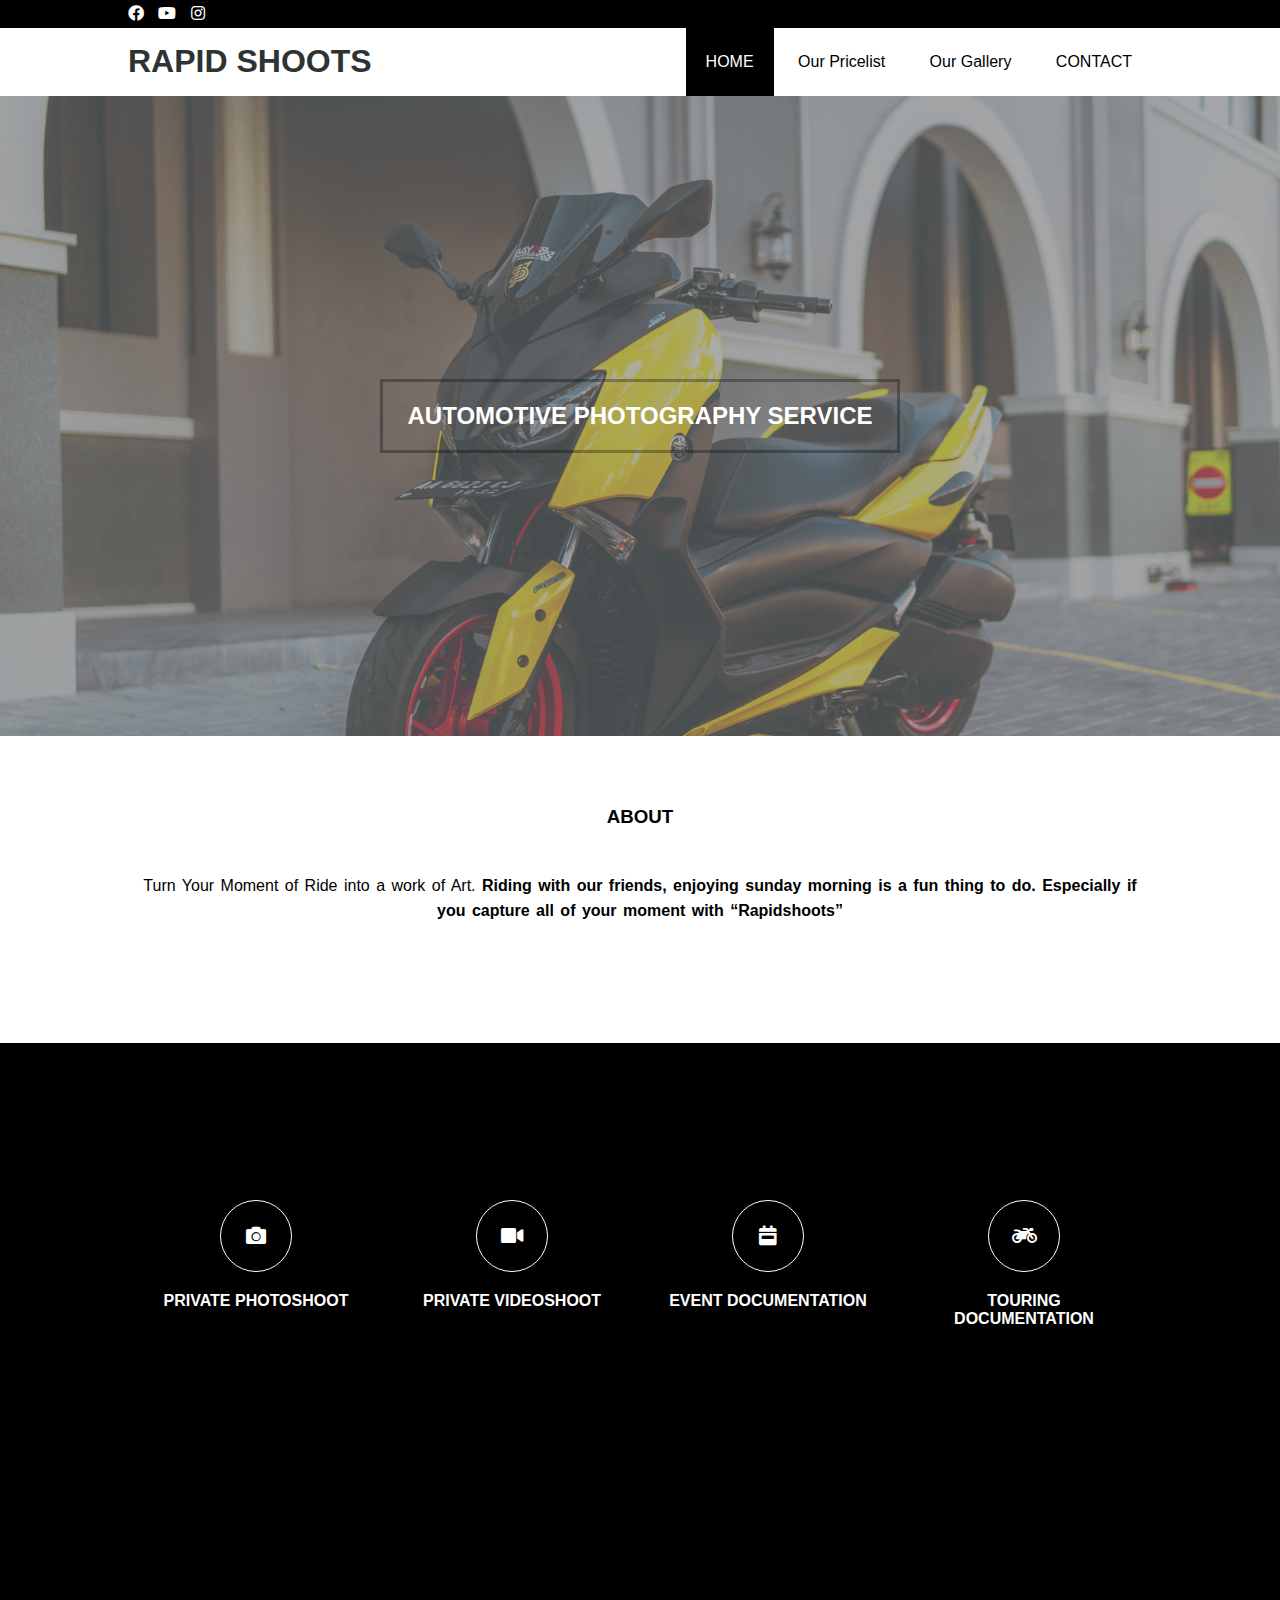
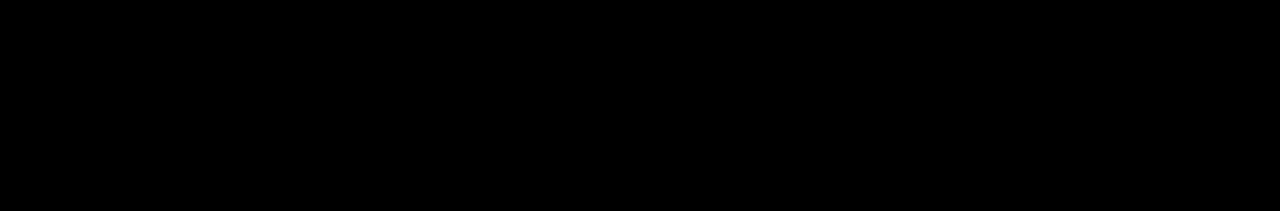
<file: index.html>
<!DOCTYPE html>
<html>
<head>
	<meta charset="utf-8">
	<meta name="viewport" content="width=device-width, initial-scale=1">
	<title>RAPIDSHOOTS</title>
	<link rel="stylesheet" type="text/css" href="css/style.css">
	<link rel="stylesheet" type="text/css" href="https://cdnjs.cloudflare.com/ajax/libs/font-awesome/5.13.0/css/all.min.css">
	<script src="https://code.jquery.com/jquery-3.5.1.min.js" integrity="sha256-9/aliU8dGd2tb6OSsuzixeV4y/faTqgFtohetphbbj0=" crossorigin="anonymous"></script>
</head>
<body>
	<!-- loader -->
	<div class="bg-loader">
		<div class="loader"></div>
	</div>

	<!-- header -->
	<div class="medsos">
		<div class="container">
			<ul>
				<li><a href="#"><i class="fab fa-facebook"></i></a></li>
				<li><a href="#"><i class="fab fa-youtube"></i></a></li>
				<li><a href="#"><i class="fab fa-instagram"></i></i></a></li>
			</ul>
		</div>
	</div>
	<header>
		<div class="container">
			<h1><a href="index.html">RAPID SHOOTS </a></h1>
			<ul>
				<li class="active"><a href="index.html">HOME</a></li>
				<li><a href="Our Pricelist.html">Our Pricelist</a></li>
				<li><a href="Our Gallery.html">Our Gallery</a></li>
				<li><a href="contact.html">CONTACT</a></li>
			</ul>
		</div>
	</header>

	<!-- banner -->
	<section class="banner">
		<h2>AUTOMOTIVE PHOTOGRAPHY SERVICE</h2>
	</section>

	<!-- about -->
	<section class="about">
		<div class="container">
			<h3>ABOUT</h3>
			<p>Turn Your Moment of Ride into a work of Art. <strong>Riding with our friends, enjoying sunday morning is a fun thing to do. Especially if you capture all of your moment with “Rapidshoots” 
		</div>
	</section>

	<!-- service -->
	<section class="service">
		<div class="container">
			<h3>SERVICE</h3>
			<div class="box">
				<div class="col-4">
					<div class="icon"><i class="fas fa-camera"></i></i></div>
					<h4>PRIVATE PHOTOSHOOT</h4>
				</div>
				<div class="col-4">
					<div class="icon"><i class="fas fa-video"></i></div>
					<h4>PRIVATE VIDEOSHOOT</h4>
				</div>
				<div class="col-4">
					<div class="icon"><i class="fas fa-calendar-week"></i></div>
					<h4>EVENT DOCUMENTATION</h4>
				</div>
				<div class="col-4">
					<div class="icon"><i class="fas fa-motorcycle"></i></div>
					<h4>TOURING DOCUMENTATION</h4>
				</div>
			</div>
		</div>
	</section>

	<!-- footer -->
	<footer>
		<div class="container">
			<small>Copyright &copy; 2020 - Rapidshoots. All Rights Reserved.</small>
		</div>
	</footer>


	<script type="text/javascript">
		$(document).ready(function(){
			$(".bg-loader").hide();
		})
	</script>
</body>
</html>
</file>
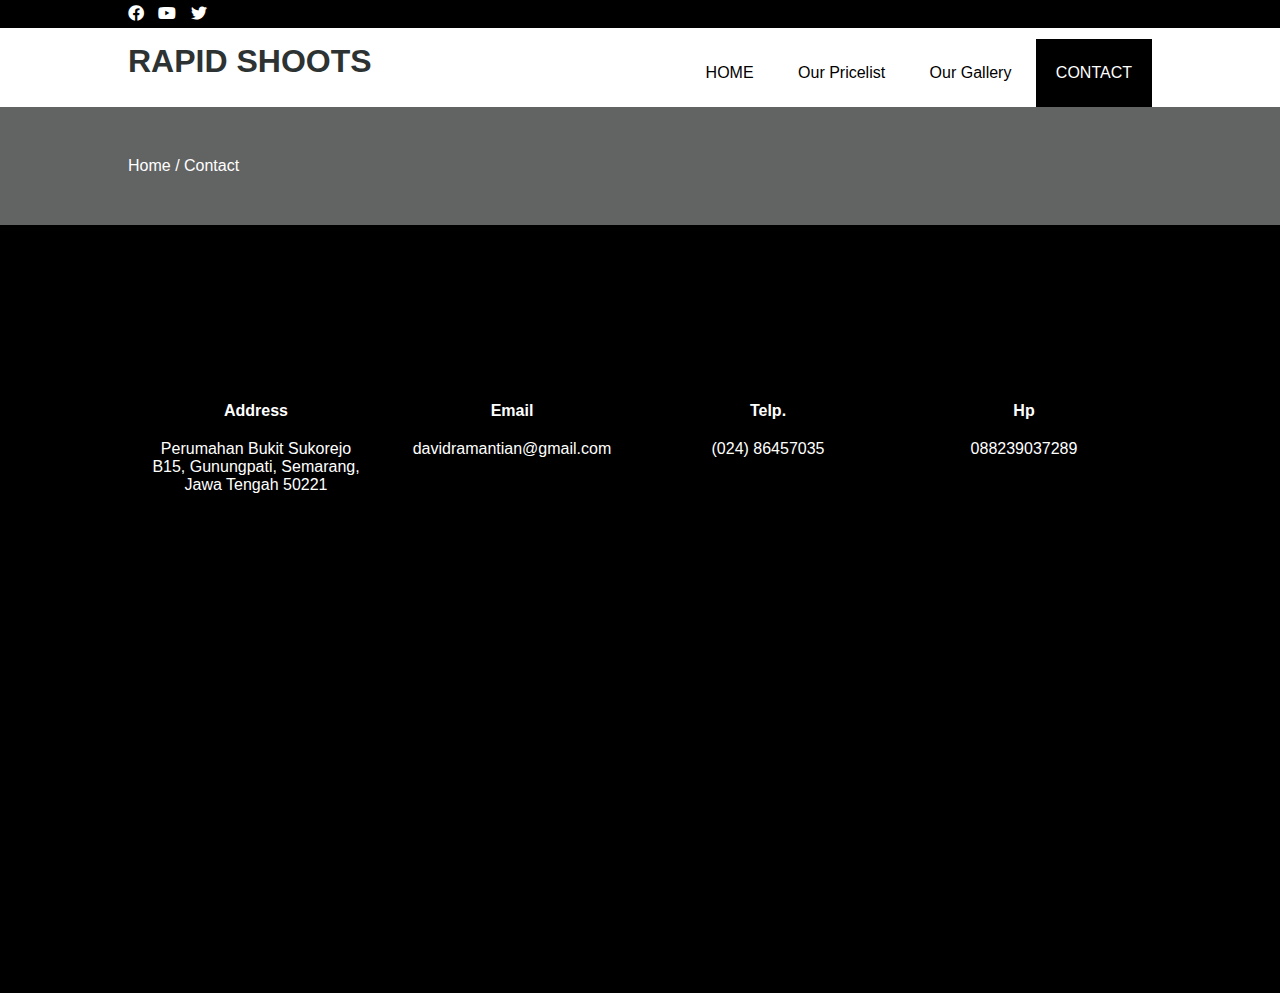
<file: contact.html>
<!DOCTYPE html>
<html>
<head>
	<meta charset="utf-8">
	<meta name="viewport" content="width=device-width, initial-scale=1">
	<title>RAPIDSHOOTS</title>
	<link rel="stylesheet" type="text/css" href="css/style.css">
	<link rel="stylesheet" type="text/css" href="https://cdnjs.cloudflare.com/ajax/libs/font-awesome/5.13.0/css/all.min.css">
	<script src="https://code.jquery.com/jquery-3.5.1.min.js" integrity="sha256-9/aliU8dGd2tb6OSsuzixeV4y/faTqgFtohetphbbj0=" crossorigin="anonymous"></script>
</head>
<body>
	<!-- loader -->
	<div class="bg-loader">
		<div class="loader"></div>
	</div>

	<!-- header -->
	<div class="medsos">
		<div class="container">
			<ul>
				<li><a href="#"><i class="fab fa-facebook"></i></a></li>
				<li><a href="#"><i class="fab fa-youtube"></i></a></li>
				<li><a href="#"><i class="fab fa-twitter"></i></a></li>
			</ul>
		</div>
	</div>
	<header>
		<div class="container">
			<h1><a href="index.html">RAPID SHOOTS</h1>
			<ul>
				<li><a href="index.html">HOME</a></li>
				<li><a href="Our Pricelist.html">Our Pricelist</a></li>
				<li><a href="Our Gallery.html">Our Gallery</a></li>
				<li class="active"><a href="contact.html">CONTACT</a></li>
			</ul>
		</div>
	</header>

	<!-- label -->
	<section class="label">
		<div class="container">
			<p>Home / Contact</p>
		</div>
	</section>

	<!-- service -->
	<section class="service">
		<div class="container">
			<h3>CONTACT INFO</h3>
			<div class="box">
				<div class="col-4">
					<h4>Address</h4>
					<p>Perumahan Bukit Sukorejo B15, Gunungpati, Semarang, Jawa Tengah 50221</p>
				</div>
				<div class="col-4">
					<h4>Email</h4>
					<p>davidramantian@gmail.com</p>
				</div>
				<div class="col-4">
					<h4>Telp.</h4>
					<p>(024) 86457035</p>
				</div>
				<div class="col-4">
					<h4>Hp</h4>
					<p>088239037289</p>
				</div>
			</div>
			<iframe src="https://www.google.com/maps/embed?pb=!1m18!1m12!1m3!1d2304.0573683993935!2d110.38942548066312!3d-7.033086219165799!2m3!1f0!2f0!3f0!3m2!1i1024!2i768!4f13.1!3m3!1m2!1s0x2e708b5a01f89121%3A0xba9dd69bce2ed827!2sPerumahan%20Bukit%20Sukorejo!5e0!3m2!1sid!2sid!4v1642602745657!5m2!1sid!2sid" width="600" height="450" style="border:0;" allowfullscreen="" loading="lazy"></iframe>" width="100%" height="450" frameborder="0" style="border:0;" allowfullscreen="" aria-hidden="false" tabindex="0"></iframe>
		</div>
	</section>

	<!-- footer -->
	<footer>
		<div class="container">
			<small>Copyright &copy; 2022 - RAPIDSHOOTS. All Rights Reserved.</small>
		</div>
	</footer>


	<script type="text/javascript">
		$(document).ready(function(){
			$(".bg-loader").hide();
		})
	</script>
</body>
</html>
</file>
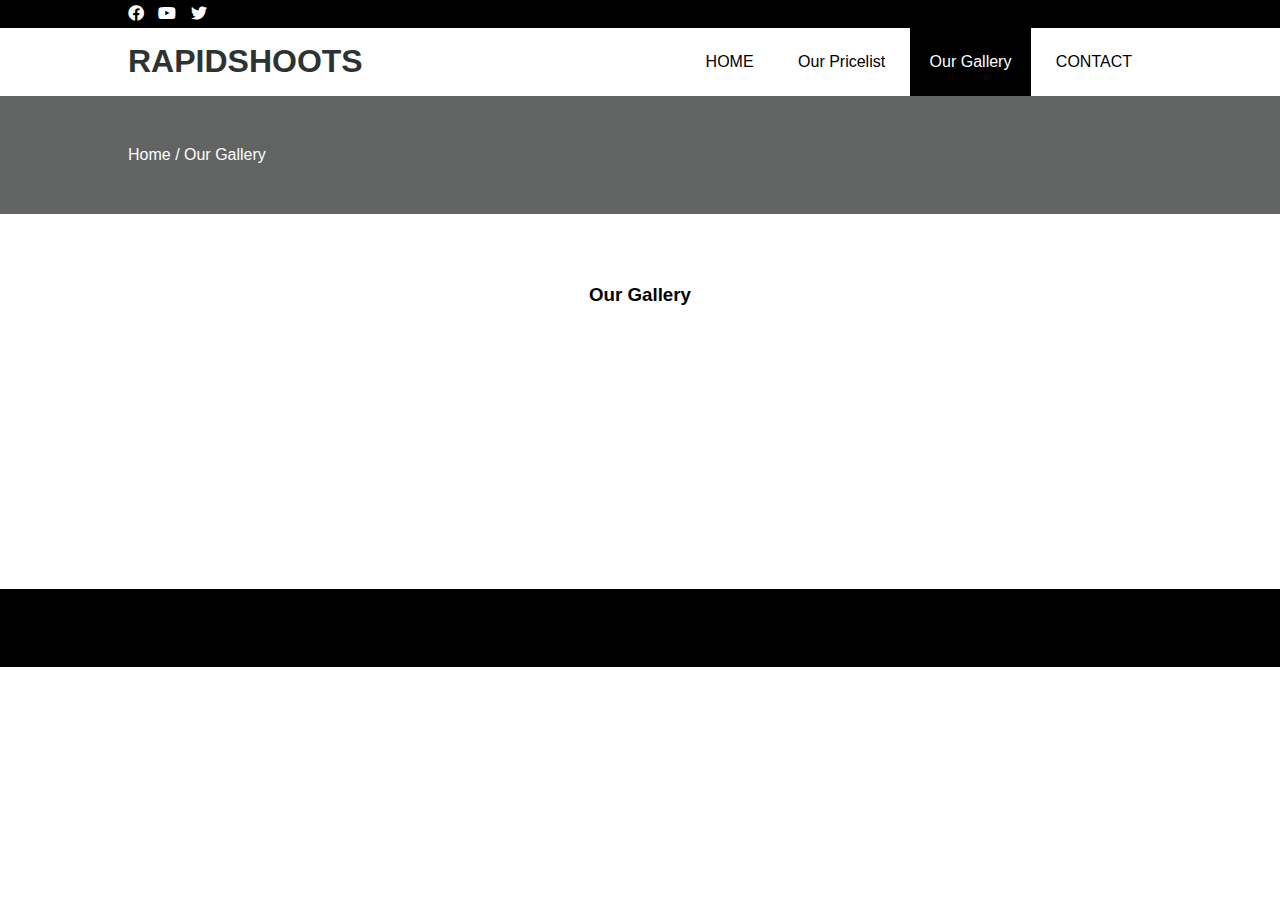
<file: Our Gallery.html>
<!DOCTYPE html>
<html>
<head>
	<meta charset="utf-8">
	<meta name="viewport" content="width=device-width, initial-scale=1">
	<title>RAPIDSHOOTS</title>
	<link rel="stylesheet" type="text/css" href="css/style.css">
	<link rel="stylesheet" type="text/css" href="https://cdnjs.cloudflare.com/ajax/libs/font-awesome/5.13.0/css/all.min.css">
	<script src="https://code.jquery.com/jquery-3.5.1.min.js" integrity="sha256-9/aliU8dGd2tb6OSsuzixeV4y/faTqgFtohetphbbj0=" crossorigin="anonymous"></script>
</head>
<body>
	<!-- loader -->
	<div class="bg-loader">
		<div class="loader"></div>
	</div>

	<!-- header -->
	<div class="medsos">
		<div class="container">
			<ul>
				<li><a href="#"><i class="fab fa-facebook"></i></a></li>
				<li><a href="#"><i class="fab fa-youtube"></i></a></li>
				<li><a href="#"><i class="fab fa-twitter"></i></a></li>
			</ul>
		</div>
	</div>
	<header>
		<div class="container">
			<h1><a href="index.html">RAPIDSHOOTS</a></h1>
			<ul>
				<li><a href="index.html">HOME</a></li>
				<li><a href="Our Pricelist.html">Our Pricelist</a></li>
				<li class="active"><a href="Our Gallery.html">Our Gallery</a></li>
				<li><a href="contact.html">CONTACT</a></li>
			</ul>
		</div>
	</header>

	<!-- label -->
	<section class="label">
		<div class="container">
			<p>Home / Our Gallery</p>
		</div>
	</section>

	<!-- Our Gallery -->
	<section class="Our Gallery">
		<div class="container">
			<h3>Our Gallery</h3>
			<div class="box">
				<div class="col-4">
					<div class="icon"><i class="fas fa-camera"></i></div>
					<h4>PRIVATE PHOTOSHOOT</h4>

				</div>
				<div class="col-4">
					<div class="icon"><i class="fas fa-video"></i></div>
					<h4>PRIVATE VIDEOSHOOT</h4>
				</div>
				<div class="col-4">
					<div class="icon"><i class="fas fa-calendar-week"></i></div>
					<h4>EVENT DOCUMENTATION</h4>
				</div>
				<div class="col-4">
					<div class="icon"><i class="fas fa-motorcycle"></i></div>
					<h4>TOURING DOCUMENTATION</h4>
				</div>
			</div>
		</div>
	</section>

	<!-- footer -->
	<footer>
		<div class="container">
			<small>Copyright &copy; 2022 - RAPIDSHOOTS. All Rights Reserved.</small>
		</div>
	</footer>


	<script type="text/javascript">
		$(document).ready(function(){
			$(".bg-loader").hide();
		})
	</script>
</body>
</html>
</file>
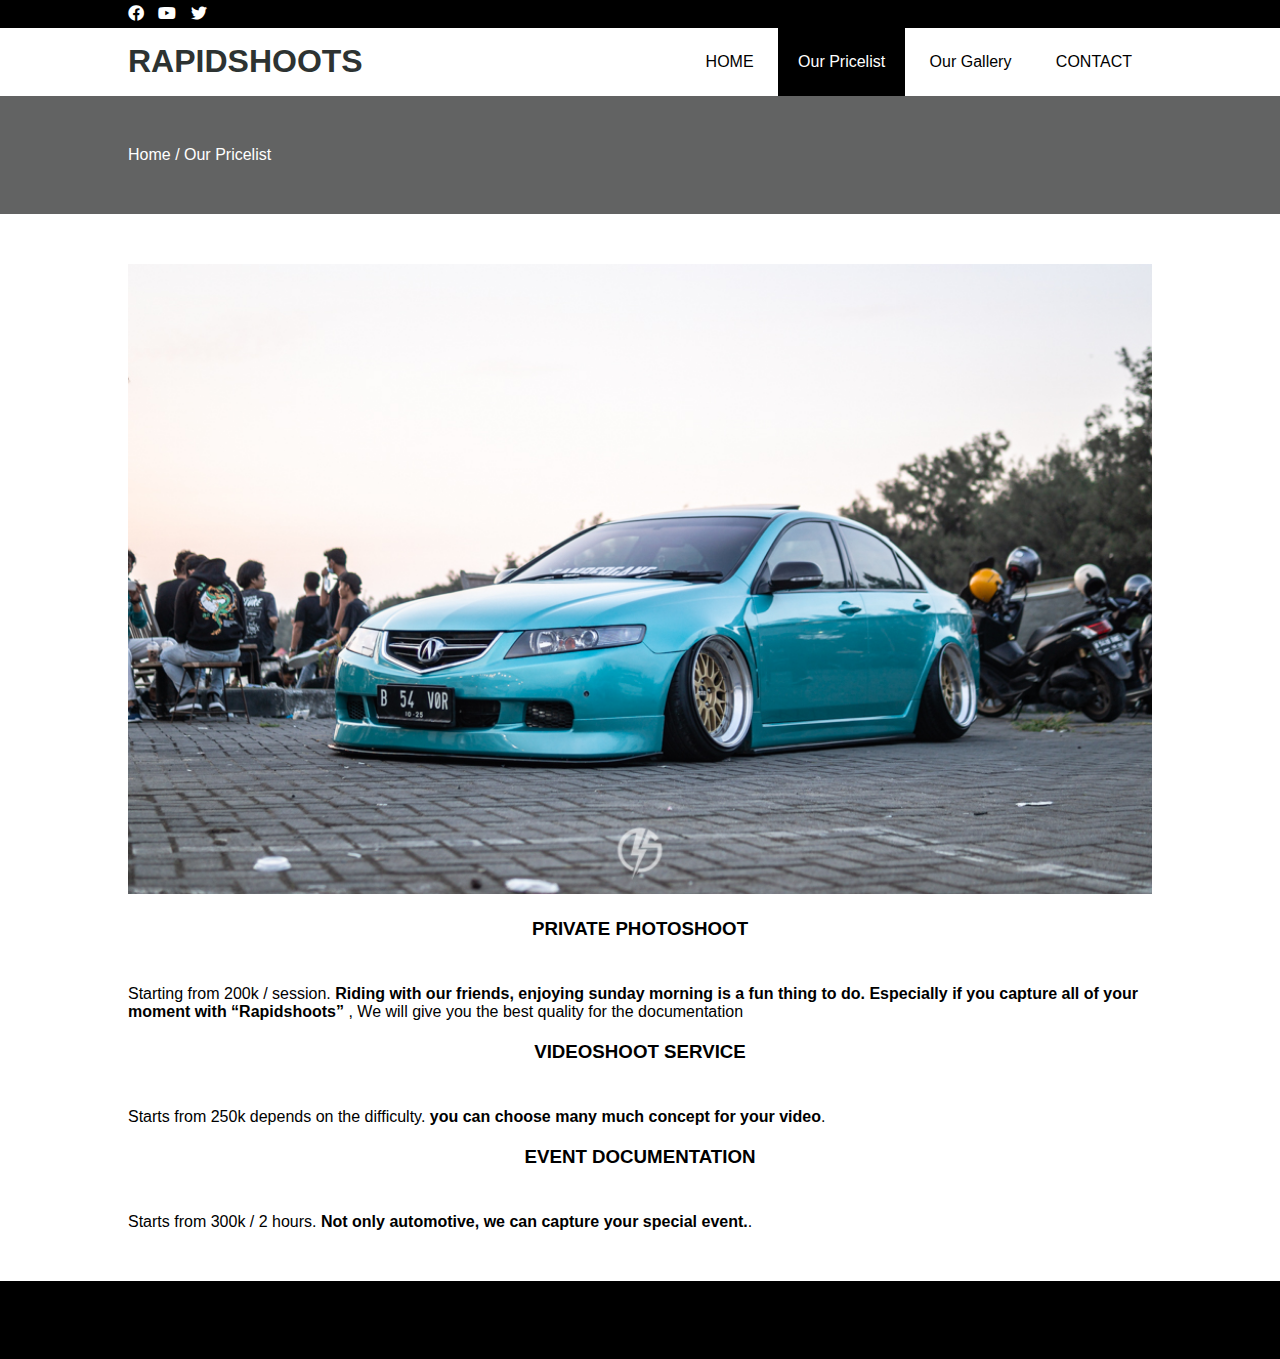
<file: Our Pricelist.html>
<!DOCTYPE html>
<html>
<head>
	<meta charset="utf-8">
	<meta name="viewport" content="width=device-width, initial-scale=1">
	<title>RAPIDSHOOTS </title>
	<link rel="stylesheet" type="text/css" href="css/style.css">
	<link rel="stylesheet" type="text/css" href="https://cdnjs.cloudflare.com/ajax/libs/font-awesome/5.13.0/css/all.min.css">
	<script src="https://code.jquery.com/jquery-3.5.1.min.js" integrity="sha256-9/aliU8dGd2tb6OSsuzixeV4y/faTqgFtohetphbbj0=" crossorigin="anonymous"></script>
</head>
<body>
	<!-- loader -->
	<div class="bg-loader">
		<div class="loader"></div>
	</div>

	<!-- header -->
	<div class="medsos">
		<div class="container">
			<ul>
				<li><a href="#"><i class="fab fa-facebook"></i></a></li>
				<li><a href="#"><i class="fab fa-youtube"></i></a></li>
				<li><a href="#"><i class="fab fa-twitter"></i></a></li>
			</ul>
		</div>
	</div>
	<header>
		<div class="container">
			<h1><a href="index.html">RAPIDSHOOTS </a></h1>
			<ul>
				<li><a href="index.html">HOME</a></li>
				<li class="active"><a href="Our Pricelist.html">Our Pricelist</a></li>
				<li><a href="Our Gallery.html">Our Gallery</a></li>
				<li><a href="contact.html">CONTACT</a></li>
			</ul>
		</div>
	</header>

	<!-- label -->
	<section class="label">
		<div class="container">
			<p>Home / Our Pricelist</p>
		</div>
	</section>

	<!-- about -->
	<section class="Our Pricelist">
		<div class="container">
			<img src="img/marina.JPG" width="100%">
			<h3>PRIVATE PHOTOSHOOT</h3>
			<p>Starting from 200k / session. <strong>Riding with our friends, enjoying sunday morning is a fun thing to do. Especially if you capture all of your moment with “Rapidshoots” 
			</strong>, We will give you the best quality for the documentation</p>
			<h3>VIDEOSHOOT SERVICE</h3>
			<p>Starts from 250k depends on the difficulty. <strong>you can choose many much concept for your video</strong>.</p>
			<h3>EVENT DOCUMENTATION </h3>
			<p>Starts from 300k / 2 hours. <strong>Not only automotive, we can capture your special event.</strong>.</p>
		</div>
	</section>

	<!-- footer -->
	<footer>
		<div class="container">
			<small>Copyright &copy; 2022 - RAPIDSHOOTS. All Rights Reserved.</small>
		</div>
	</footer>


	<script type="text/javascript">
		$(document).ready(function(){
			$(".bg-loader").hide();
		})
	</script>
</body>
</html>
</file>
<file: css/style.css>
* {
	padding:0;
	margin:0;
	font-family: sans-serif;
}
a {
	color: inherit;
	text-decoration: none;
}
.medsos {
	padding:5px 0;
	background-color: #000000;
}
.medsos ul li {
	display: inline-block;
	color: rgb(255, 255, 255);
	margin-right: 10px;
}
.container {
	width:80%;
	margin:0 auto;
}
.container:after {
	content:'';
	display: block;
	clear: both;
}
header h1 {
	float: left;
	padding:15px 0;
	color: #2d3332;
}
header ul {
	float: right;
}
header ul li {
	display: inline-block;
}
header ul li a {
	padding:25px 20px;
	display: inline-block;
}
header ul li a:hover {
	background-color: #000000;
	color: #fff;
}
.active {
	background-color: #000000;
	color: #fff;
}
.banner {
	height: 60vh;
	background-image: url('../img/DSC00706.JPG');
	background-size: cover;
	position: relative;
	display: flex;
	justify-content: center;
	align-items: center;
}
.banner:after {
	content:'';
	display: block;
	position: absolute;
	top: 0;
	left: 0;
	right: 0;
	bottom: 0;
	background-color: rgba(119, 119, 119, 0.6);
}
.banner h2 {
	color: #fff;
	z-index: 1;
	padding: 20px 25px;
	border:3px solid rgba(0, 0, 0, 0.301);
	
}
section {
	padding:50px 0;
}
section h3 {
	text-align: center;
	padding:20px 0;
	color: #000000;
	margin-bottom: 25px;
}
.about,
.service {
	padding-bottom: 100px;
}
.about p {
	color: rgb(0, 0, 0);
	word-spacing: 2px;
	line-height: 25px;
	margin-bottom: 20px;
	text-align: center;
}
.service {
	height: 60vh;
	background-color: #000000;

}
.box {
	color: #ffffff;
}
.box:after {
	content: '';
	display: block;
	clear: both;
}
.box .col-4 {
	width:25%;
	padding:20px;
	box-sizing: border-box;
	text-align: center;
	float: left;
}
.icon {
	width:70px;
	height:70px;
	border:1px solid;
	border-radius: 50%;
	text-align: center;
	line-height: 70px;
	font-size: 20px;
	margin:0 auto;
}
.box .col-4 h4 {
	margin:20px 0;
}
footer {
	padding:30px 0;
	background-color: rgb(0, 0, 0);
	color: rgb(0, 0, 0);
	text-align: center;
}
.bg-loader {
	background-color: rgb(0, 0, 0);
	position: fixed;
	top: 0;
	left: 0;
	right: 0;
	bottom: 0;
	z-index: 9999;
	display: flex;
	justify-content: center;
	align-items: center;
}
.bg-loader .loader {
	width:100px;
	height: 100px;
	border:3px solid #fff;
	border-radius: 50%;
	border-top-color: #676d6c;
	border-right-color: #6e7271;
	border-bottom-color: #000000;
	animation: puterin .8s linear infinite;
}
.label {
	background-color: #626363;
	color: #fff;
}
@keyframes puterin {
	100% {
		transform: rotate(360deg);
	}
}
@media screen and (max-width: 768px){
	.container {
		width:90%;
	}
	header h1 {
		text-align: center;
		float: none;
	}
	header ul {
		text-align: center;
		float: none;
	}
	.box .col-4 {
		width:100%;
		float: none;
		margin-bottom: 20px;
	}
}
</file>
